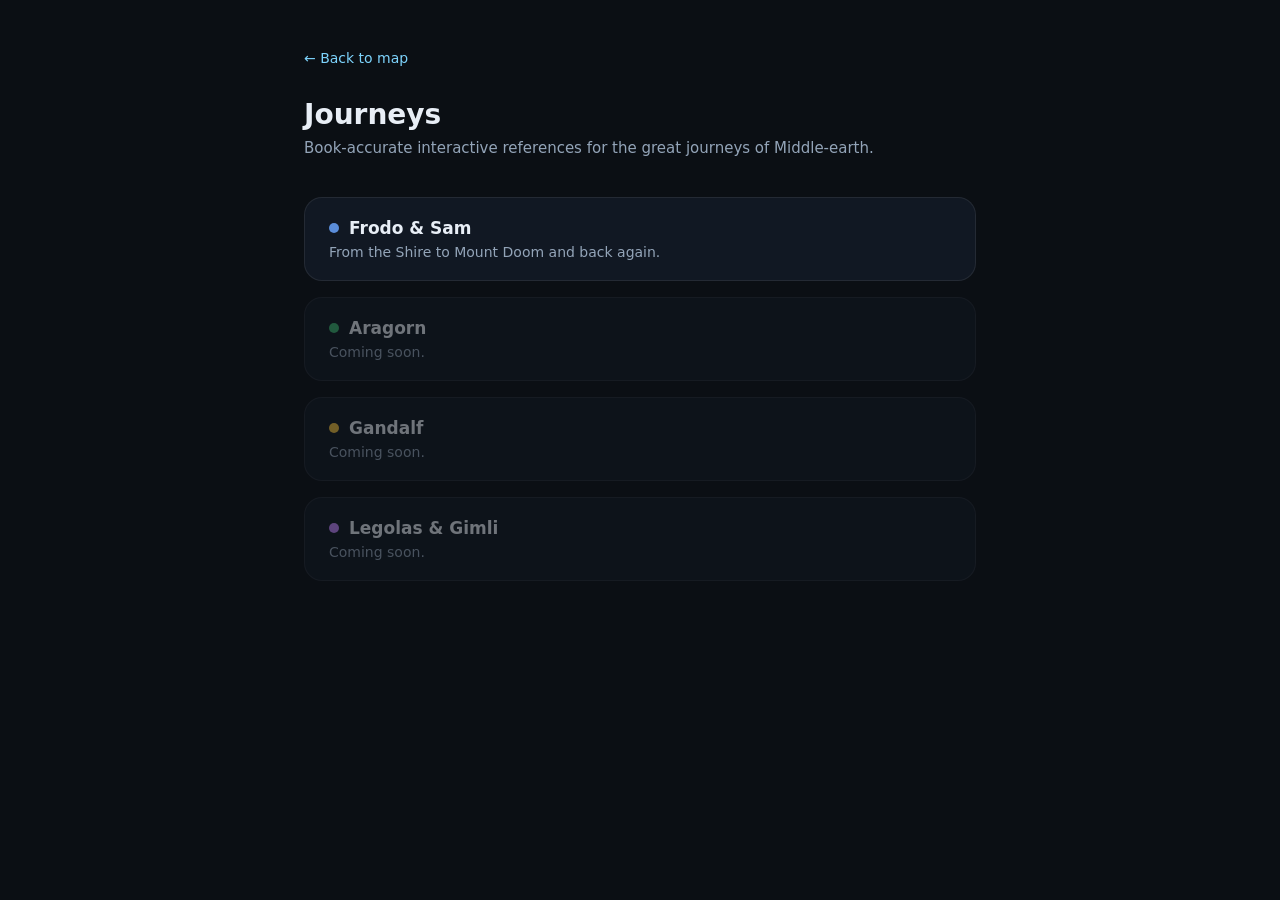
<file: journeys/index.html>
<!doctype html>
<html lang="en">
<head>
  <meta charset="utf-8" />
  <meta name="viewport" content="width=device-width, initial-scale=1" />
  <title>Journeys — Middle-earth Atlas</title>
  <link rel="stylesheet" href="./journeys.css" />
</head>
<body>
  <div class="journeys-index">
    <a href="../index.html" class="journeys-index__back">← Back to map</a>
    <h1 class="journeys-index__title">Journeys</h1>
    <p class="journeys-index__subtitle">
      Book-accurate interactive references for the great journeys of Middle-earth.
    </p>

    <a href="./frodo-sam.html" class="journey-card">
      <div class="journey-card__name">
        <span class="journey-card__dot" style="background: #5b8dd9;"></span>
        Frodo &amp; Sam
      </div>
      <p class="journey-card__teaser">From the Shire to Mount Doom and back again.</p>
    </a>

    <div class="journey-card journey-card--soon">
      <div class="journey-card__name">
        <span class="journey-card__dot" style="background: #3cb371;"></span>
        Aragorn
      </div>
      <p class="journey-card__teaser">Coming soon.</p>
    </div>

    <div class="journey-card journey-card--soon">
      <div class="journey-card__name">
        <span class="journey-card__dot" style="background: #f0c040;"></span>
        Gandalf
      </div>
      <p class="journey-card__teaser">Coming soon.</p>
    </div>

    <div class="journey-card journey-card--soon">
      <div class="journey-card__name">
        <span class="journey-card__dot" style="background: #c084fc;"></span>
        Legolas &amp; Gimli
      </div>
      <p class="journey-card__teaser">Coming soon.</p>
    </div>
  </div>
</body>
</html>
</file>
<file: journeys/journeys.css>
/* journeys/journeys.css */

:root {
  --bg: #0b0f14;
  --panel: #111823;
  --panel2: #0f1620;
  --text: #e8eef6;
  --muted: #93a4b8;
  --accent: #7dd3fc;
  --border: rgba(255,255,255,0.08);
  --shadow: rgba(0,0,0,0.35);
  --radius: 18px;
}

* { box-sizing: border-box; }
html, body {
  height: 100%;
  margin: 0;
  font-family: ui-sans-serif, system-ui, -apple-system, Segoe UI, Roboto;
  background: var(--bg);
  color: var(--text);
}

/* ---- Index page ---- */

.journeys-index {
  max-width: 720px;
  margin: 0 auto;
  padding: 48px 24px;
}

.journeys-index__back {
  display: inline-block;
  color: var(--accent);
  text-decoration: none;
  font-size: 14px;
  margin-bottom: 32px;
}
.journeys-index__back:hover { text-decoration: underline; }

.journeys-index__title {
  font-size: 28px;
  font-weight: 750;
  margin: 0 0 8px;
}

.journeys-index__subtitle {
  color: var(--muted);
  font-size: 15px;
  margin: 0 0 40px;
}

.journey-card {
  display: block;
  padding: 20px 24px;
  border: 1px solid var(--border);
  border-radius: var(--radius);
  background: var(--panel);
  text-decoration: none;
  color: var(--text);
  margin-bottom: 16px;
  transition: border-color 0.15s, background 0.15s;
}
.journey-card:hover {
  border-color: var(--accent);
  background: var(--panel2);
}
.journey-card__name {
  font-size: 17px;
  font-weight: 650;
  display: flex;
  align-items: center;
  gap: 10px;
  margin-bottom: 6px;
}
.journey-card__dot {
  width: 10px;
  height: 10px;
  border-radius: 50%;
  flex-shrink: 0;
}
.journey-card__teaser {
  font-size: 14px;
  color: var(--muted);
  margin: 0;
}
.journey-card--soon {
  opacity: 0.45;
  pointer-events: none;
}

/* ---- Journey detail page ---- */

.journey-page {
  display: grid;
  grid-template-columns: 40% 1fr;
  height: 100vh;
  overflow: hidden;
}

/* Left column: map */
.journey-map-col {
  position: relative;
  border-right: 1px solid var(--border);
}

.journey-map-col__back {
  position: absolute;
  top: 14px;
  left: 14px;
  z-index: 1000;
  background: var(--panel);
  border: 1px solid var(--border);
  border-radius: 10px;
  padding: 6px 14px;
  color: var(--accent);
  text-decoration: none;
  font-size: 13px;
}
.journey-map-col__back:hover { background: var(--panel2); }

#journey-map {
  width: 100%;
  height: 100%;
}

/* Shire duplicate tooltip */
.shire-tooltip {
  position: absolute;
  z-index: 2000;
  background: var(--panel);
  border: 1px solid var(--border);
  border-radius: 12px;
  padding: 10px 14px;
  box-shadow: 0 4px 20px var(--shadow);
  display: none;
  min-width: 200px;
}
.shire-tooltip.visible { display: block; }
.shire-tooltip__title {
  font-size: 11px;
  color: var(--muted);
  margin: 0 0 8px;
  text-transform: uppercase;
  letter-spacing: 0.5px;
}
.shire-tooltip__btn {
  display: block;
  width: 100%;
  text-align: left;
  background: none;
  border: none;
  color: var(--text);
  padding: 6px 8px;
  border-radius: 8px;
  cursor: pointer;
  font-size: 14px;
}
.shire-tooltip__btn:hover { background: rgba(255,255,255,0.06); color: var(--accent); }

/* Right column: narrative text */
.journey-text-col {
  overflow-y: auto;
  padding: 48px 52px 80px;
}

.journey-text-col__title {
  font-size: 26px;
  font-weight: 750;
  margin: 0 0 4px;
}
.journey-text-col__subtitle {
  font-size: 13px;
  color: var(--muted);
  margin: 0 0 48px;
}

.journey-section {
  margin-bottom: 48px;
  scroll-margin-top: 24px;
}

.journey-section__heading {
  font-size: 18px;
  font-weight: 650;
  margin: 0 0 14px;
  color: var(--text);
  padding-bottom: 8px;
  border-bottom: 1px solid var(--border);
  transition: color 0.3s;
}
.journey-section__heading.highlight {
  color: var(--accent);
}

.journey-section p {
  font-size: 15px;
  line-height: 1.75;
  color: #c8d4e2;
  margin: 0 0 16px;
}
.journey-section p:last-child { margin-bottom: 0; }

/* Mobile: stack vertically */
@media (max-width: 768px) {
  .journey-page {
    grid-template-columns: 1fr;
    grid-template-rows: 40vh 1fr;
    height: auto;
    overflow: visible;
  }
  .journey-text-col {
    padding: 28px 20px 60px;
    overflow-y: visible;
    height: auto;
  }
  .journey-map-col {
    height: 40vh;
  }
}
</file>
